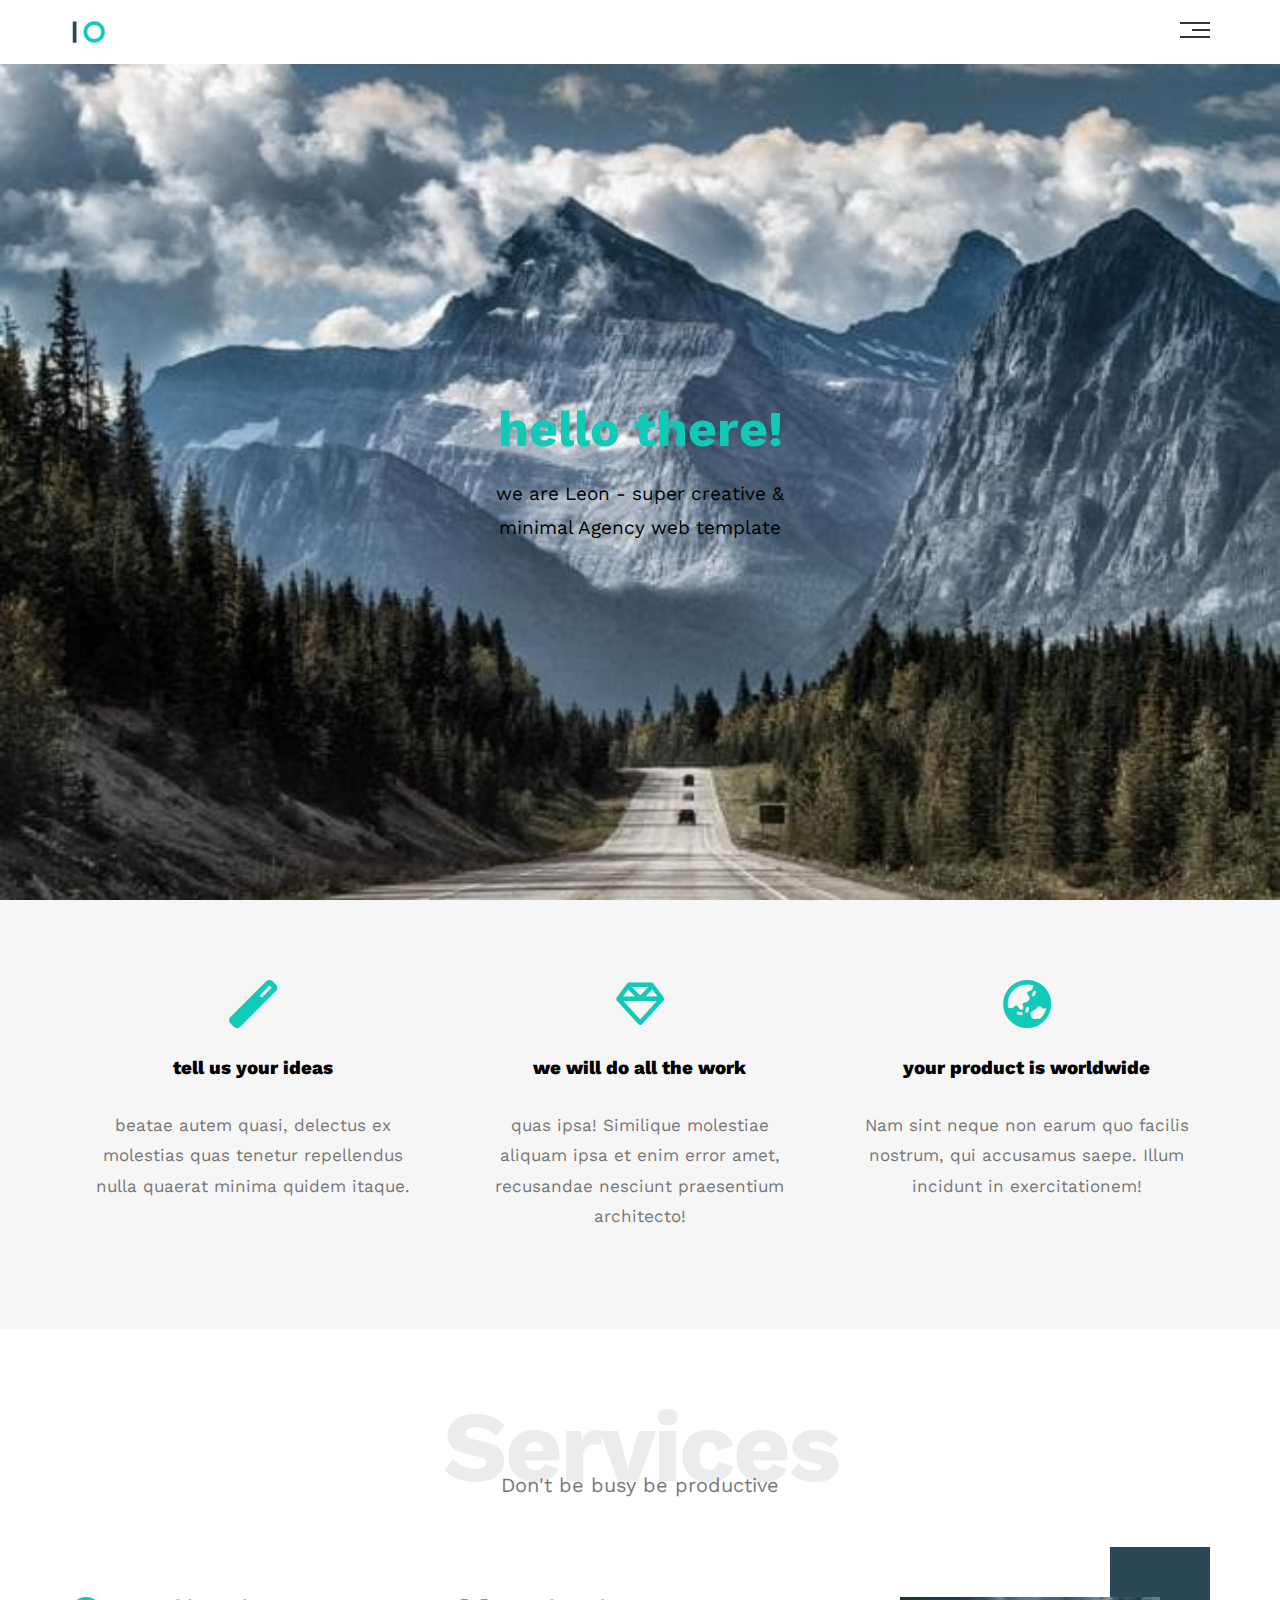
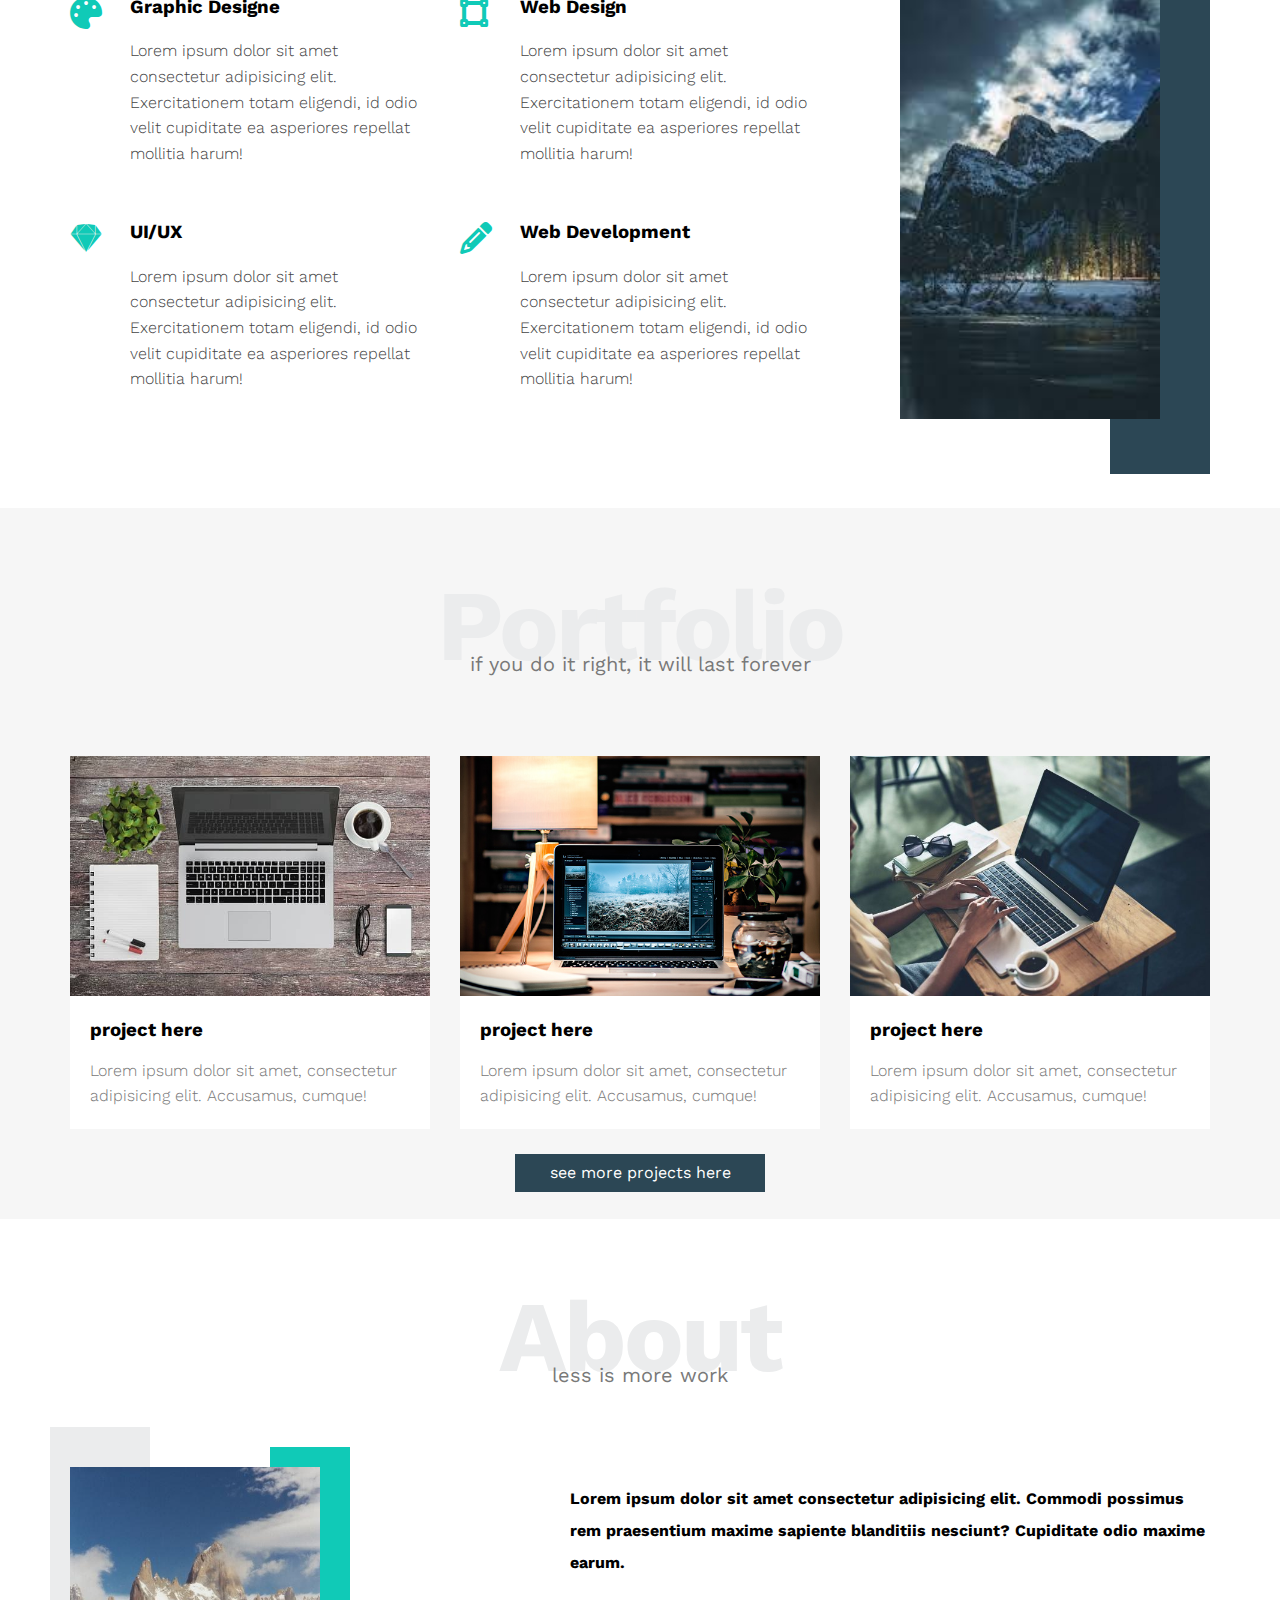
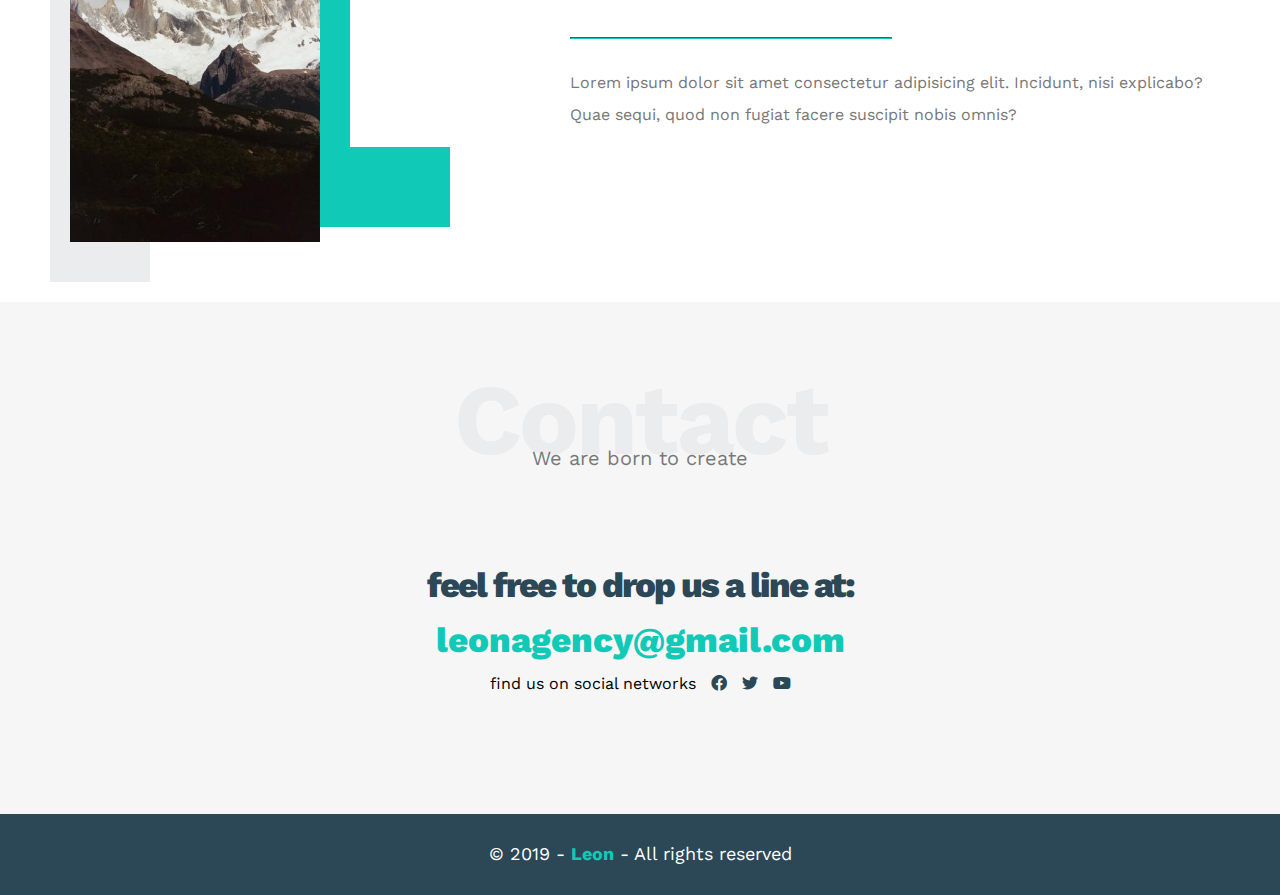
<file: Leon-Template/index.html>
<!DOCTYPE html>
<html lang="en">
<head>
    <meta charset="UTF-8">
    <meta http-equiv="X-UA-Compatible" content="IE=edge">
    <meta name="viewport" content="width=device-width, initial-scale=1.0">
    <title>Leon template one</title>
    <link rel="stylesheet" href="./css/leon.css">
    <!-- to render all elements normally -->
    <link rel="stylesheet" href="./css/normalize.css">
    <!-- font aweasome library -->
    <link rel="stylesheet" href="./css/all.min.css">
    <!-- google fonts -->
    <link rel="preconnect" href="https://fonts.googleapis.com"><link rel="preconnect" href="https://fonts.gstatic.com" crossorigin>
    <link href="https://fonts.googleapis.com/css2?family=Luckiest+Guy&family=Open+Sans:wght@400;700&family=Oxygen:wght@300;400;700&family=Pacifico&family=Roboto+Serif:ital,opsz,wght@1,8..144,100&family=Work+Sans:wght@200;300;400;500;600;700;800&display=swap" rel="stylesheet">
</head>
<body>
    <!-- start header -->
   <div class="header">
    <div class="container">
        <img class="logo" src="./images/logo.png" alt="logo">
        <div class="links">
            <span class="icon"> 
                <span></span>
                <span></span>
                <span></span>
            </span>
            <ul>
                <li><a href="#services">Services</a></li>
                <li><a href="#portfolio">Portfolio</a></li>
                <li><a href="#about">About</a></li>
                <li><a href="#contact">Contact</a></li>
            </ul>
        </div>
    </div>
   </div>
   <!-- end header -->
   <!-- start landing -->
   <div class="landing">
    <div class="intro-text">
        <h1>hello there!</h1>
        <p>we are Leon - super creative & minimal Agency web template</p>
    </div>
   </div>
   <!-- end landing -->
   <!-- start features -->
    <div class="features">
       <div class="container grid-3">
        <div class="feat">
            <i class="fas fa-magic fa-3x"></i>
            <h3>tell us your ideas</h3>
            <p>beatae autem quasi, delectus ex molestias quas tenetur repellendus nulla quaerat minima quidem itaque.</p>
        </div>
        <div class="feat">
            <i class="far fa-gem fa-3x"></i>
            <h3>we will do all the work</h3>
            <p>quas ipsa! Similique molestiae aliquam ipsa et enim error amet, recusandae nesciunt praesentium architecto!</p>
        </div>
        <div class="feat">
            <i class="fas fa-globe-asia fa-3x"></i>
            <h3>your product is worldwide</h3>
            <p>Nam sint neque non earum quo facilis nostrum, qui accusamus saepe. Illum incidunt in exercitationem!</p>
        </div>
       </div> 
    </div>
   <!-- end features -->
    <!-- start services -->
        <div class="services" id="services">
            <div class="container">
                <h2 class="special-heading">Services</h2>
                <p>Don't be busy be productive</p>
                <div class="services-content grid-3">
                    <div class="col">
                        <!-- start service  -->
                        <div class="srv">
                            <i class="fas fa-palette fa-2x"></i>
                            <div class="text">
                                <h3>Graphic Designe</h3>
                                <p>Lorem ipsum dolor sit amet consectetur adipisicing elit. Exercitationem totam eligendi, id odio velit cupiditate ea asperiores repellat mollitia harum!</p>
                            </div>
                        </div>
                        <div class="srv">
                            <i class="fab fa-sketch fa-2x"></i>
                            <div class="text">
                                <h3>UI/UX</h3>
                                <p>Lorem ipsum dolor sit amet consectetur adipisicing elit. Exercitationem totam eligendi, id odio velit cupiditate ea asperiores repellat mollitia harum!</p>
                            </div>
                        </div>
                        <!-- end service  -->
                    </div>
                    <div class="col">
                        <!-- start service  -->
                        <div class="srv">
                            <i class="fas fa-vector-square fa-2x"></i>
                            <div class="text">
                                <h3>Web Design</h3>
                                <p>Lorem ipsum dolor sit amet consectetur adipisicing elit. Exercitationem totam eligendi, id odio velit cupiditate ea asperiores repellat mollitia harum!</p>
                            </div>
                        </div>
                        <div class="srv">
                            <i class="fas fa-pencil fa-2x"></i>
                            <div class="text">
                                <h3>Web Development</h3>
                                <p>Lorem ipsum dolor sit amet consectetur adipisicing elit. Exercitationem totam eligendi, id odio velit cupiditate ea asperiores repellat mollitia harum!</p>
                            </div>
                        </div>
                        <!-- end service  -->
                    </div>
                    <div class="col">
                        <div class="image">
                            <img src="./images/m2.jpg" alt="">
                        </div>
                    </div>
                </div>
            </div>
        </div>
    <!-- end services -->
    <!-- start portfolio -->
        <div class="portfolio" id="portfolio">
            <div class="container">
                <h2 class="special-heading">Portfolio</h2>
                <p>if you do it right, it will last forever</p>
                <div class="portfolio-content grid-3">
                  <div class="card">
                    <img src="./images/portfo1.jpg" alt="">
                    <div class="info">
                        <h3>project here</h3>
                        <p>Lorem ipsum dolor sit amet, consectetur adipisicing elit. Accusamus, cumque!</p>
                    </div>
                  </div>
                  <div class="card">
                    <img src="./images/portfo2.jpg" alt="">
                    <div class="info">
                        <h3>project here</h3>
                        <p>Lorem ipsum dolor sit amet, consectetur adipisicing elit. Accusamus, cumque!</p>
                    </div>
                  </div>
                  <div class="card">
                    <img src="./images/portfo3.jpg" alt="">
                    <div class="info">
                        <h3>project here</h3>
                        <p>Lorem ipsum dolor sit amet, consectetur adipisicing elit. Accusamus, cumque!</p>
                    </div>
                  </div>
               </div>
               <button class="portfo-btn">see more projects here</button>
               
               
            </div>
        </div>
    <!-- end portfolio -->
    <!-- start about -->
    <div class="about" id="about">
        <div class="container">
            <h2 class="special-heading">About</h2>
            <p>less is more work</p>
            <div class="about-content">
              <div class="image">
                <img src="./images/about.jpg" alt="">
              </div>
              <div class="text">
                <p>Lorem ipsum dolor sit amet consectetur adipisicing elit. Commodi possimus rem praesentium maxime sapiente blanditiis nesciunt? Cupiditate odio maxime earum.</p>
                <hr>
                <p>Lorem ipsum dolor sit amet consectetur adipisicing elit. Incidunt, nisi explicabo? Quae sequi, quod non fugiat facere suscipit nobis omnis?</p>
              </div>
            </div>
        </div>
    </div>
    <!-- end about -->
    <!-- start contact -->
        <div class="contact" id="contact">
            <div class="container">
                <h1 class="special-heading">Contact</h1>
                <p>We are born to create</p>
                <div class="info">
                    <p class="label">feel free to drop us a line at:</p>
                    <a href="mailto:leonagency@gmail.com?subject=contact" class="link">leonagency@gmail.com</a>
                    <div class="social">
                        find us on social networks
                        <i class="fab fa-facebook"></i>
                        <i class="fab fa-twitter"></i>
                        <i class="fab fa-youtube"></i>
                    </div>
                </div>
            </div> 
        </div>
    <!-- end contact contact -->
    <!-- start footer -->
        <div class="footer">
            &copy; 2019 - <span>Leon</span> - All rights reserved
        </div>
    <!-- end footer -->
</body>
</html>
</file>
<file: Leon-Template/css/leon.css>
/* start variables */
:root{
    --primary-color:#10cab7;
    --secondary-color:#2c4755;
    --third-color:#f6f6f6;
    --paragraph-color:#777;
    --primary-padding:60px;
    --main-duration:.3s;
}
/* end variables */


/* GLOBAL RULES */
*{
    box-sizing: border-box;
}
html{
    scroll-behavior: smooth;
}
.grid-3{
    display: grid;
    grid-template-columns: repeat(auto-fill, minmax(300px,1fr));
}
body{
    font-family: "Work Sans" , sans-serif;
}
.parent{
    background-color: #eee;
}
.container{
    padding-left:15px;
    padding-right:15px ;
    margin-left: auto;
    margin-right: auto;
}
@media (min-width:768px) {
    .container{
        width:750px ;
    }
}
@media (min-width:992px) {
    .container{
        width: 970px;
    }
}
@media (min-width:1200px) {
    .container{
        width: 1170px;
    }
}
/* END OF GLOBAL RULES */

/* start components */
    .special-heading{
       color: #ebeced;
       font-size: 100px;
       text-align: center;
       font-weight: 800px;
       letter-spacing: -3px;
       margin: 0;
    }
    .special-heading + p{
        margin: -30px 0 0 ;
        font-size: 20px;
        text-align: center;
        color: #797979;
    }
    @media (max-width:767px){
        .special-heading{
            font-size: 60px;
        }
        .special-heading +p{
            margin: -20px 0 0;
        }
    }
/* end components */

/* start header */
    .header{
        padding: 20px;
    }
    .header .container{
      display: flex;
      justify-content: space-between;
      align-items: center;  
    }
    .header .logo{
        width: 60px;
    }
    .header .links{
        position: relative;
    }
    .header .links:hover .icon span:nth-child(2){
        width: 100%;
    }
    .header .links .icon{
        width: 30px;
        display: flex;
        flex-wrap: wrap;
        justify-content: flex-end;
    }
    .header .links .icon span{
        background-color: #333;
        margin-bottom: 5px;
        height: 2px;
        
    }
    .header .links .icon span:first-child {
        width: 100%;   
    }
    .header .links .icon span:nth-child(2) {
         width: 60%;
         transition: var( --main-duration);
         -webkit-transition: var( --main-duration);
         -moz-transition: var( --main-duration);
         -ms-transition: var( --main-duration);
         -o-transition: var( --main-duration);
}
    .header .links .icon span:last-child {
        width: 100%;
    }
    .header .links ul{
        list-style: none;
        padding: 0;
        margin: 0;
        position: absolute;
        right: 0;
        background-color: #f6f6f6;
        min-width:200px ;
        display: none;
        top: calc(100% + 15px);
    }
    .header .links ul::before{
        content: "";
        border-width: 10px;
        border-style: solid;
        border-color: transparent transparent #f6f6f6 transparent;
        position: absolute;
        right: 5px;
        top: -20px;

    }
    .header .links:hover ul{
        display: block;
        z-index: 1;
    }
    .header .links ul li a{
        display: block;
        padding: 15px;
        text-decoration: none;
        color: #333;
        transition: var( --main-duration);
        -webkit-transition: var( --main-duration);
        -moz-transition: var( --main-duration);
        -ms-transition: var( --main-duration);
        -o-transition: var( --main-duration);
}
    .header .links ul li a:hover{
        padding-left: 25px;
    }
    .header .links ul li:not(:last-child) a {
        border-bottom: 1px solid #ddd;
    }
/* End header */

/* start landing */
    .landing{
        background-image: url(../images/mount.jpg);
        background-size: cover;
        height:calc(100vh - 64px);
        position: relative;
    }
    .landing .intro-text{
        position: absolute;
        top: 50%;
        left: 50%;
        transform: translate(-50%,-50%);
        -webkit-transform: translate(-50%,-50%);
        -moz-transform: translate(-50%,-50%);
        -ms-transform: translate(-50%,-50%);
        -o-transform: translate(-50%,-50%);
        text-align: center;
        width: 320px;
        max-width: 100%;
}
    .landing .intro-text h1{
        margin: 0;
        color: var(--primary-color);
        font-size: 50px;
        font-weight: bold;
    }
    .landing .intro-text p{
       font-size: 19px;
       line-height: 1.8;
    }


/* end landing */

/* start features */
    .features{
        padding-top: var(--primary-padding);
        padding-bottom: var(--primary-padding);
        background-color:var(--third-color);
    }
    .features .container{
        gap: 20px;
    }
    .features .feat{
        padding: 20px;
        text-align: center;
    }
    .features .feat i{
        color: var(--primary-color);
    }
    .features .feat h3{
       font-weight: 800;
       margin: 30px 0;
    }
    .features .feat p{
      line-height: 1.8;  
      color: var(--paragraph-color);
      font-size: 17px;
    }

/* end features */

/* strat services */
    .services{
        padding-top: var(--primary-padding);
        padding-bottom: var(--primary-padding);
    }
    .services .services-content{
        gap: 30px;
        margin: 100px 0 0 0;
    }
    .services .services-content .srv{
        display: flex;
        margin-bottom: 40px;
    }
    @media(max-width:767px){
        .services .services-content .srv{
            flex-direction: column;
            text-align: center;
        }
    }
    .services .services-content .srv i{
        color: var(--primary-color);
        flex-basis: 60px;
    }
    .services .services-content .srv .text{
        flex:1;
    }
    .services .services-content .srv .text h3{
        margin: 0 0 20px;
    }
    .services .services-content .srv .text p{
        color: #444;
        font-weight: 300;
        line-height: 1.6;
    }
    .services .services-content .image{
        text-align: center;
        position: relative;
    }
    .services .services-content .image img{
        width: 260px;
    }
    .services .services-content .image::after{
        content: "";
        position: absolute;
        width: 100px;
        height: calc(100% + 100px);
        top:-50px;
        right: 0;
        z-index: -1;
        background-color:var(--secondary-color);
    }
    @media(max-width:1199px){
        .services .services-content .image{
            display: none;
        }
    }

/* end services */


/* start portfolio */
    .portfolio{
        padding-top:var(--primary-padding) ;
        padding-bottom: calc( var(--primary-padding) + 30px);
        background-color:var(--third-color) ;
        position: relative;
    }
    .portfolio .portfolio-content{
        gap: 30px;
        margin-top: 80px;
    }
    .portfolio .portfolio-content .card {
        background-color: white;
    }
    @media (max-width:767px){
        .portfolio .portfolio-content .card {
            text-align: center;
        }
        .portfolio .portfo-btn{
            bottom: 27px;
            left: calc( ( 100% - 250px ) / 2 );
        }
    }
    .portfolio .portfolio-content .card img{
       max-width: 100%;
    }
    .portfolio .portfolio-content .card .info{
        padding:20px;
    }
    .portfolio .portfolio-content .card h3{
       margin: 0;
    }
    .portfolio .portfolio-content .card p{
        color:var(--paragraph-color);
        font-weight: 300;
        line-height: 1.6;
        margin-bottom: 0;
    }
    .portfolio .portfo-btn{
        background-color: var(--secondary-color);
        color: white;
        border: none;
        padding: 10px;
        width: 250px;
        position: absolute;
    }
    @media (max-width:991px) and (min-width:768px){
        .portfolio{
            padding-bottom:var(--primary-padding);
        }
        .portfo-btn{
        height: 40px;
        top: 75%;
        right : calc( ( ( ( 100% - 30px ) / 2) - 250px ) / 2);
       }
    }
    @media (min-width:992px){
        .portfolio .portfo-btn{
            bottom: 27px;
            left: calc( ( 100% - 250px ) / 2 );
        }
    }
/* End portfolio */

/* start About */
    .about{
        padding-top: var(--primary-padding);
        padding-bottom: var(--primary-padding);
    }
    .about .about-content{
        margin-top: 80px;
        display: flex;
        flex-wrap: wrap;
        justify-content: space-between;
    }
    @media(max-width:991px){
        .about .about-content{
            flex-direction: column;
            text-align: center;
        } 
    }
    .about .about-content .image{
        position: relative;
        width: 250px;
        height: 375px;
    }
    .about .about-content .image img{
        max-width: 100%;
    }
    .about .about-content .image::before{
        content: "";
        position: absolute;
        height: calc( 100% + 80px );
        background-color:#ebeced ;
        width: 100px;
        top: -40px;
        left:-20px ;
        z-index: -1;   
        
    }
    .about .about-content .image::after{
        content: "";
        position: absolute;
        height:300PX;
        width:100px;
        border-bottom: 80px solid var(--primary-color);
        border-left: 80px solid var(--primary-color);
        top: -20PX;  
        right:-130PX; 
        z-index: -1;
    }
    @media(max-width:991px){
        .about .about-content .image::after,
        .about .about-content .image::before{
            display: none;
        }
        .about .about-content .image{
            margin:0 auto 60px;
        }
    }
    .about .about-content .text{
        flex-basis: calc( 100% - 500px);
    }
    .about .about-content .text p:first-child{
        font-weight: bold;
        line-height:2;
        margin-bottom:50px ;
    }
    .about .about-content .text hr{
        width: 50%;
        display: inline-block;
        border-color: var(--primary-color);
        /* the color of the hr is the color of its border */
    }
    .about .about-content .text p:last-child{
        line-height: 2;
        color: var(--paragraph-color);
    }

/* end About */
/* start contact */
    .contact{
        padding-top: var(--primary-padding);
        padding-bottom: var(--primary-padding);
        background-color:var(--third-color);
    }
    .contact .info{
        padding-top: var(--primary-padding);
        padding-bottom: var(--primary-padding);
        text-align: center;
    }
    .contact .info .label{
        font-size: 35px;
        font-weight: 800;
        color:var(--secondary-color);
        margin-bottom: 15px;
        letter-spacing: -2px;
    }
    .contact .info .link{
        text-decoration: none;
        color: var(--primary-color);
        font-size: 35px;
        font-weight: 800;
        display: block;
    }
    .contact .info .social{
        display: flex;
        justify-content: center;
        padding-top: 15px;
        font-size: 16px;
    }
    .contact .info .social i{
        margin-left: 15px;
        color: var(--secondary-color);
    }
    @media (max-width:767px){
        .contact .info .label,
        .contact .info .link{
            font-size: 25px;

        }  
    }

/* end contact */
/* start footer */
    .footer{
        background-color: var(--secondary-color);
        text-align: center;
        color: white;
        padding: 30px 10px;
        font-size: 18px;
    }
    .footer span{
        color: var(--primary-color);
        font-weight: bold;
    }
/* end footer */
</file>
